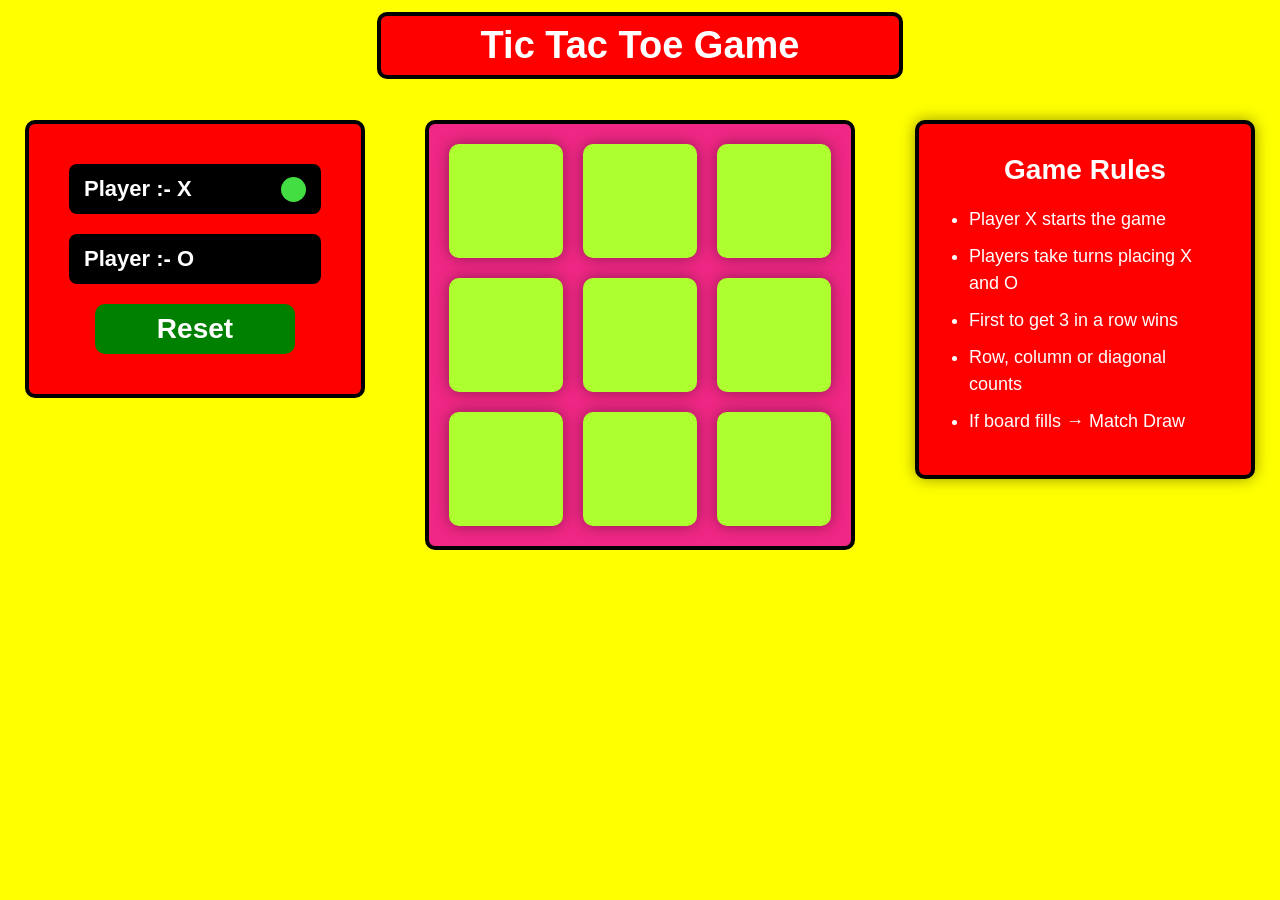
<file: index.html>
<!DOCTYPE html>
<html lang="en">

<head>
    <meta charset="UTF-8">
    <meta name="viewport" content="width=device-width, initial-scale=1.0">
    <title>Tic Tac Toe Game</title>
    <link rel="stylesheet" href="index.css">
</head>

<body>

    <header class="Header">
        <div class="small-header">
            <h1 id="game-heading">Tic Tac Toe Game</h1>
        </div>
    </header>

    <div class="container">

        <div class="main-box" id="start-box">

            <div id="game-start-or-reset-box">

                <div id="Player-detail-X">
                    <h1 class="player-name">Player :- X</h1>
                    <div id="Chance-indicator-X"></div>
                </div>

                <div id="Player-detail-O">
                    <h1 class="player-name">Player :- O</h1>
                    <div id="Chance-indicator-O"></div>
                </div>

                <button id="Reset-btn">
                    <h1 id="Reset-btn-text">Reset</h1>
                </button>

            </div>
        </div>


        <div id="game-box-middle">

            <div class="hide" id="Winning-msg">

                <div id="Winner-Text">
                    <h1 id="winner-h1">Winner</h1>
                </div>

                <div id="Trophy">
                    <img id="Image" src="./3539629.jpg">
                </div>

                <div id="Winner-player">
                    <h1 id="winner-player-h1"></h1>
                </div>

                <button id="btn-new-game">
                    <h1 id="btn-new-game-text">New Game</h1>
                </button>

            </div>


            <button class="Box ani-box"></button>
            <button class="Box ani-box"></button>
            <button class="Box ani-box"></button>
            <button class="Box ani-box"></button>
            <button class="Box ani-box"></button>
            <button class="Box ani-box"></button>
            <button class="Box ani-box"></button>
            <button class="Box ani-box"></button>
            <button class="Box ani-box"></button>

        </div>
        <div class="main-box" id="end-box">

            <div id="rules-box">

                <h2 id="rules-heading">Game Rules</h2>

                <ul id="rules-list">
                    <li>Player X starts the game</li>
                    <li>Players take turns placing X and O</li>
                    <li>First to get 3 in a row wins</li>
                    <li>Row, column or diagonal counts</li>
                    <li>If board fills → Match Draw</li>
                </ul>

            </div>

        </div>

    </div>

    <script src="index.js"></script>

</body>

</html>
</file>
<file: index.css>
* {
  margin: 0;
  padding: 0;
  box-sizing: border-box;
}

body {
  background-color: yellow;
  display: flex;
  flex-direction: column;
  align-items: center;
  font-family: Arial, Helvetica, sans-serif;
  min-height: 100vh;
}


.Header {
  height: 10vh;
  display: flex;
  justify-content: center;
  align-items: center;
}

.small-header {
  padding: 8px 100px;
  background-color: red;
  border-radius: 10px;
  border: 4px solid black;
}

#game-heading {
  color: white;
  font-size: 38px;
  text-align: center;
}


.container {
  display: flex;
  justify-content: center;
  align-items: flex-start;
  gap: 60px;
  margin-top: 30px;
  flex-wrap: wrap;
}


.main-box {
  width: 340px;
}



#game-start-or-reset-box {
  width: 100%;
  background-color: red;
  border-radius: 10px;
  padding: 40px;
  border: 4px solid black;
  display: flex;
  flex-direction: column;
  align-items: center;
  gap: 20px;
}


#Player-detail-X,
#Player-detail-O {
  width: 100%;
  height: 50px;
  background-color: black;
  border-radius: 8px;
  padding: 5px 15px;
  display: flex;
  align-items: center;
  justify-content: space-between;
}

.player-name {
  color: white;
  font-size: 22px;
  white-space: nowrap;
}


#Chance-indicator-X,
#Chance-indicator-O {
  height: 25px;
  width: 25px;
  border-radius: 50%;
}

#Chance-indicator-X {
  background-color: rgb(66, 222, 66);
}

#Chance-indicator-O {
  background-color: black;
}


#Reset-btn {
  background-color: green;
  width: 200px;
  height: 50px;
  border-radius: 10px;
  cursor: pointer;
  border: none;
  transition: 0.2s;
}

#Reset-btn-text {
  color: white;
  font-size: 28px;
}

#Reset-btn:hover {
  transform: scale(1.05);
}



#game-box-middle {
  height: 430px;
  width: 430px;
  background-color: rgb(240, 39, 133);
  border-radius: 10px;
  padding: 20px;
  border: 4px solid black;

  display: grid;
  grid-template-columns: repeat(3, 1fr);
  grid-template-rows: repeat(3, 1fr);
  gap: 20px;

  position: relative;
}


.Box {
  border: none;
  border-radius: 10px;
  box-shadow: 0px 0px 15px rgba(0, 0, 0, 0.4);
  font-size: 48px;
  background-color: greenyellow;
  color: black;
  font-weight: bold;
  cursor: pointer;

  display: flex;
  justify-content: center;
  align-items: center;

  transition: all 0.2s ease;
}



#Winning-msg {
  height: 360px;
  width: 300px;
  background-color: rgb(188, 143, 211);
  border-radius: 10px;
  position: absolute;

  top: 50%;
  left: 50%;
  transform: translate(-50%, -50%);

  display: flex;
  flex-direction: column;
  justify-content: center;
  align-items: center;
  gap: 15px;

  padding: 20px;
  opacity: 0.95;
}


#Winner-Text,
#Winner-player {
  width: 100%;
  background-color: red;
  display: flex;
  justify-content: center;
  align-items: center;
  padding: 10px;
  color: white;
  border-radius: 10px;
  box-shadow: 0px 0px 10px black;
  text-align: center;
}

#winner-h1,
#winner-player-h1 {
  font-size: 26px;
  font-weight: bold;
}



#Trophy {
  width: 160px;
  height: 140px;
  border-radius: 10px;
  border: 3px solid black;
  overflow: hidden;
  box-shadow: 0px 0px 10px black;
}

#Image {
  height: 100%;
  width: 100%;
  object-fit: cover;
}



#btn-new-game {
  background-color: green;
  width: 200px;
  height: 50px;
  border-radius: 10px;
  cursor: pointer;
  border: none;
  transition: 0.2s;
}

#btn-new-game-text {
  color: white;
  font-size: 26px;
}

#btn-new-game:hover {
  transform: scale(1.05);
}


.hide {
  display: none !important;
}


#rules-box{
background-color:red;
border:4px solid black;
border-radius:10px;
padding:30px;
width:100%;
box-shadow:0px 0px 15px rgba(0,0,0,0.4);
}


#rules-heading{
color:white;
font-size:28px;
text-align:center;
margin-bottom:20px;
}



#rules-list{
list-style:disc;
padding-left:20px;
}

#rules-list li{
color:white;
font-size:18px;
margin-bottom:10px;
line-height:1.5;
}
</file>
